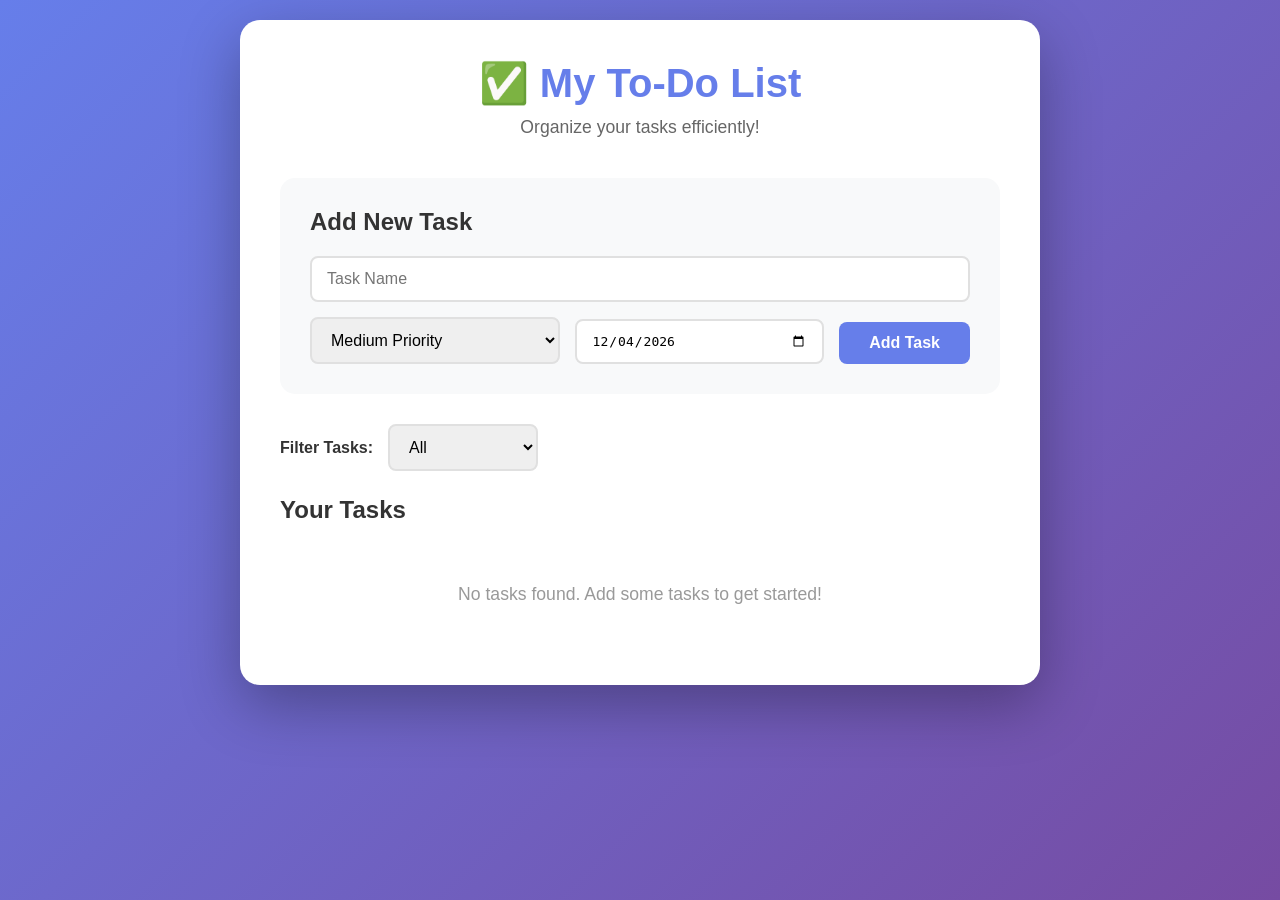
<file: index.html>
<!DOCTYPE html>
<html lang="en">
<head>
    <meta charset="UTF-8">
    <meta name="viewport" content="width=device-width, initial-scale=1.0">
    <title>My To-Do List</title>
    <link rel="stylesheet" href="style.css">
</head>
<body>
    <div class="container">
        <header>
            <h1>✅ My To-Do List</h1>
            <p class="subtitle">Organize your tasks efficiently!</p>
        </header>

        <!-- Add Task Form -->
        <section class="add-task-section">
            <h2>Add New Task</h2>
            <form id="add-task-form">
                <div class="form-group">
                    <input type="text" id="task-name" placeholder="Task Name" required>
                </div>
                <div class="form-row">
                    <div class="form-group">
                        <select id="task-priority" required>
                            <option value="Low">Low Priority</option>
                            <option value="Medium" selected>Medium Priority</option>
                            <option value="High">High Priority</option>
                        </select>
                    </div>
                    <div class="form-group">
                        <input type="date" id="task-due-date" required>
                    </div>
                    <button type="submit" class="btn btn-primary">Add Task</button>
                </div>
            </form>
        </section>

        <!-- Filter Section -->
        <section class="filter-section">
            <label for="filter-select">Filter Tasks:</label>
            <select id="filter-select">
                <option value="All">All</option>
                <option value="Active">Active</option>
                <option value="Completed">Completed</option>
            </select>
        </section>

        <!-- Tasks Display -->
        <section class="tasks-section">
            <h2>Your Tasks</h2>
            <div id="tasks-container">
                <p class="no-tasks" id="no-tasks-message">No tasks yet! Add some tasks to get started.</p>
            </div>
        </section>

        <!-- Statistics -->
        <section class="stats-section" id="stats-section" style="display: none;">
            <div class="stats-grid">
                <div class="stat-card">
                    <div class="stat-value" id="total-tasks">0</div>
                    <div class="stat-label">Total Tasks</div>
                </div>
                <div class="stat-card">
                    <div class="stat-value" id="completed-tasks">0</div>
                    <div class="stat-label">Completed</div>
                </div>
                <div class="stat-card">
                    <div class="stat-value" id="active-tasks">0</div>
                    <div class="stat-label">Active</div>
                </div>
            </div>
        </section>
    </div>

    <script src="script.js"></script>
</body>
</html>
</file>
<file: style.css>
* {
    margin: 0;
    padding: 0;
    box-sizing: border-box;
}

body {
    font-family: -apple-system, BlinkMacSystemFont, 'Segoe UI', Roboto, Oxygen, Ubuntu, Cantarell, sans-serif;
    background: linear-gradient(135deg, #667eea 0%, #764ba2 100%);
    min-height: 100vh;
    padding: 20px;
    color: #333;
}

.container {
    max-width: 800px;
    margin: 0 auto;
    background: white;
    border-radius: 20px;
    box-shadow: 0 20px 60px rgba(0, 0, 0, 0.3);
    padding: 40px;
}

header {
    text-align: center;
    margin-bottom: 40px;
}

header h1 {
    font-size: 2.5em;
    color: #667eea;
    margin-bottom: 10px;
}

.subtitle {
    color: #666;
    font-size: 1.1em;
}

/* Form Styles */
.add-task-section {
    background: #f8f9fa;
    padding: 30px;
    border-radius: 15px;
    margin-bottom: 30px;
}

.add-task-section h2 {
    color: #333;
    margin-bottom: 20px;
    font-size: 1.5em;
}

.form-group {
    margin-bottom: 15px;
}

.form-row {
    display: flex;
    gap: 15px;
    align-items: flex-end;
}

.form-row .form-group {
    flex: 1;
    margin-bottom: 0;
}

input[type="text"],
input[type="date"],
select {
    width: 100%;
    padding: 12px 15px;
    border: 2px solid #e0e0e0;
    border-radius: 8px;
    font-size: 1em;
    transition: border-color 0.3s;
}

input[type="text"]:focus,
input[type="date"]:focus,
select:focus {
    outline: none;
    border-color: #667eea;
}

.btn {
    padding: 12px 30px;
    border: none;
    border-radius: 8px;
    font-size: 1em;
    cursor: pointer;
    transition: all 0.3s;
    font-weight: 600;
}

.btn-primary {
    background: #667eea;
    color: white;
}

.btn-primary:hover {
    background: #5568d3;
    transform: translateY(-2px);
    box-shadow: 0 5px 15px rgba(102, 126, 234, 0.4);
}

/* Filter Section */
.filter-section {
    margin-bottom: 25px;
    display: flex;
    align-items: center;
    gap: 15px;
}

.filter-section label {
    font-weight: 600;
    color: #333;
}

#filter-select {
    flex: 0 0 auto;
    width: 150px;
}

/* Tasks Section */
.tasks-section h2 {
    color: #333;
    margin-bottom: 20px;
    font-size: 1.5em;
}

.task-item {
    background: #fff;
    border: 2px solid #e0e0e0;
    border-radius: 12px;
    padding: 20px;
    margin-bottom: 15px;
    display: flex;
    align-items: center;
    gap: 15px;
    transition: all 0.3s;
}

.task-item:hover {
    box-shadow: 0 5px 15px rgba(0, 0, 0, 0.1);
    transform: translateY(-2px);
}

.task-item.completed {
    opacity: 0.7;
    background: #f8f9fa;
}

.task-content {
    flex: 1;
}

.task-name {
    font-size: 1.1em;
    font-weight: 600;
    color: #333;
    margin-bottom: 5px;
}

.task-name.completed {
    text-decoration: line-through;
    color: #999;
}

.task-due-date {
    color: #666;
    font-size: 0.9em;
}

.task-priority {
    padding: 5px 12px;
    border-radius: 20px;
    font-size: 0.85em;
    font-weight: 600;
    white-space: nowrap;
}

.priority-low {
    background: #d4edda;
    color: #155724;
}

.priority-medium {
    background: #fff3cd;
    color: #856404;
}

.priority-high {
    background: #f8d7da;
    color: #721c24;
}

.task-actions {
    display: flex;
    gap: 10px;
}

.btn-icon {
    background: none;
    border: none;
    font-size: 1.5em;
    cursor: pointer;
    padding: 8px;
    border-radius: 8px;
    transition: all 0.3s;
    width: 40px;
    height: 40px;
    display: flex;
    align-items: center;
    justify-content: center;
}

.btn-icon:hover {
    background: #f0f0f0;
    transform: scale(1.1);
}

.btn-complete:hover {
    background: #d4edda;
}

.btn-delete:hover {
    background: #f8d7da;
}

.no-tasks {
    text-align: center;
    padding: 40px;
    color: #999;
    font-size: 1.1em;
}

/* Statistics Section */
.stats-section {
    margin-top: 30px;
    padding-top: 30px;
    border-top: 2px solid #e0e0e0;
}

.stats-grid {
    display: grid;
    grid-template-columns: repeat(3, 1fr);
    gap: 20px;
}

.stat-card {
    background: linear-gradient(135deg, #667eea 0%, #764ba2 100%);
    padding: 25px;
    border-radius: 12px;
    text-align: center;
    color: white;
    box-shadow: 0 5px 15px rgba(102, 126, 234, 0.3);
}

.stat-value {
    font-size: 2.5em;
    font-weight: bold;
    margin-bottom: 5px;
}

.stat-label {
    font-size: 1em;
    opacity: 0.9;
}

/* Responsive Design */
@media (max-width: 768px) {
    .container {
        padding: 20px;
    }

    header h1 {
        font-size: 2em;
    }

    .form-row {
        flex-direction: column;
    }

    .form-row .form-group {
        margin-bottom: 15px;
    }

    .task-item {
        flex-direction: column;
        align-items: flex-start;
    }

    .task-actions {
        width: 100%;
        justify-content: flex-end;
    }

    .stats-grid {
        grid-template-columns: 1fr;
    }
}
</file>
